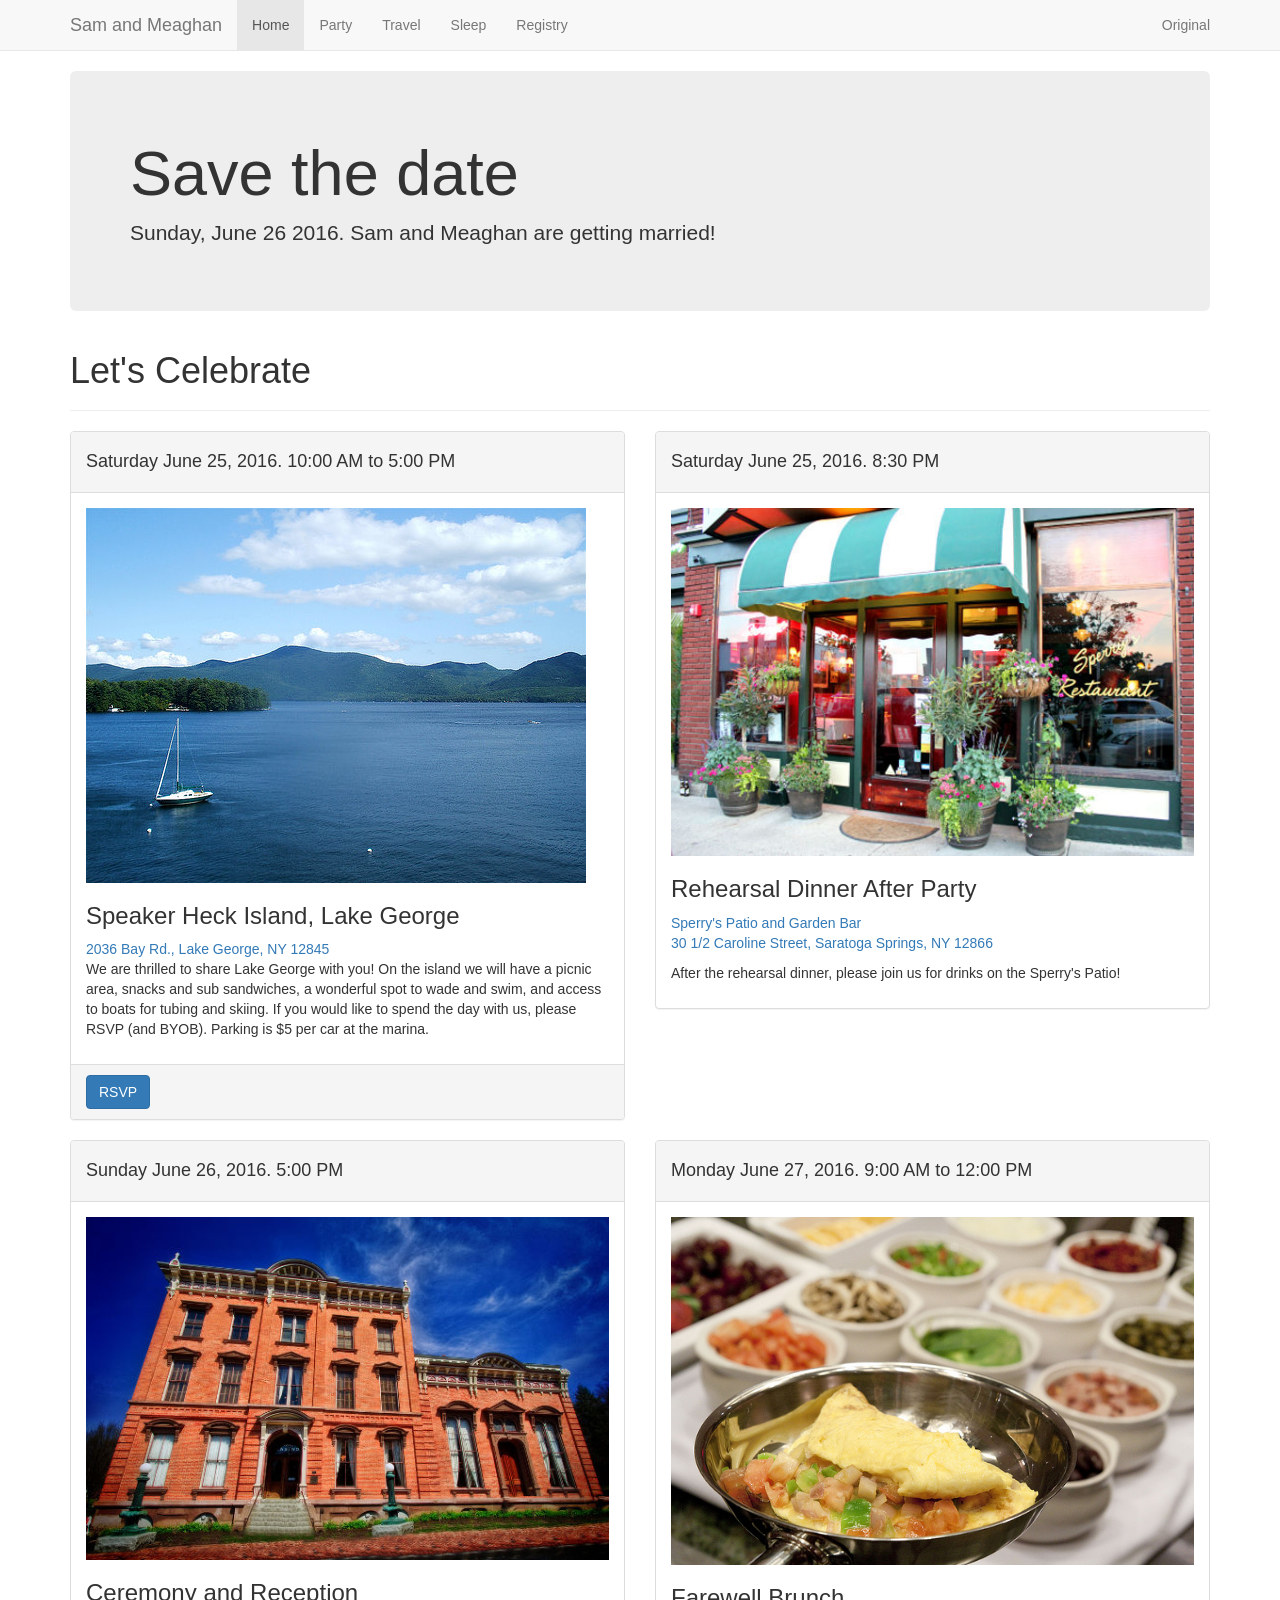
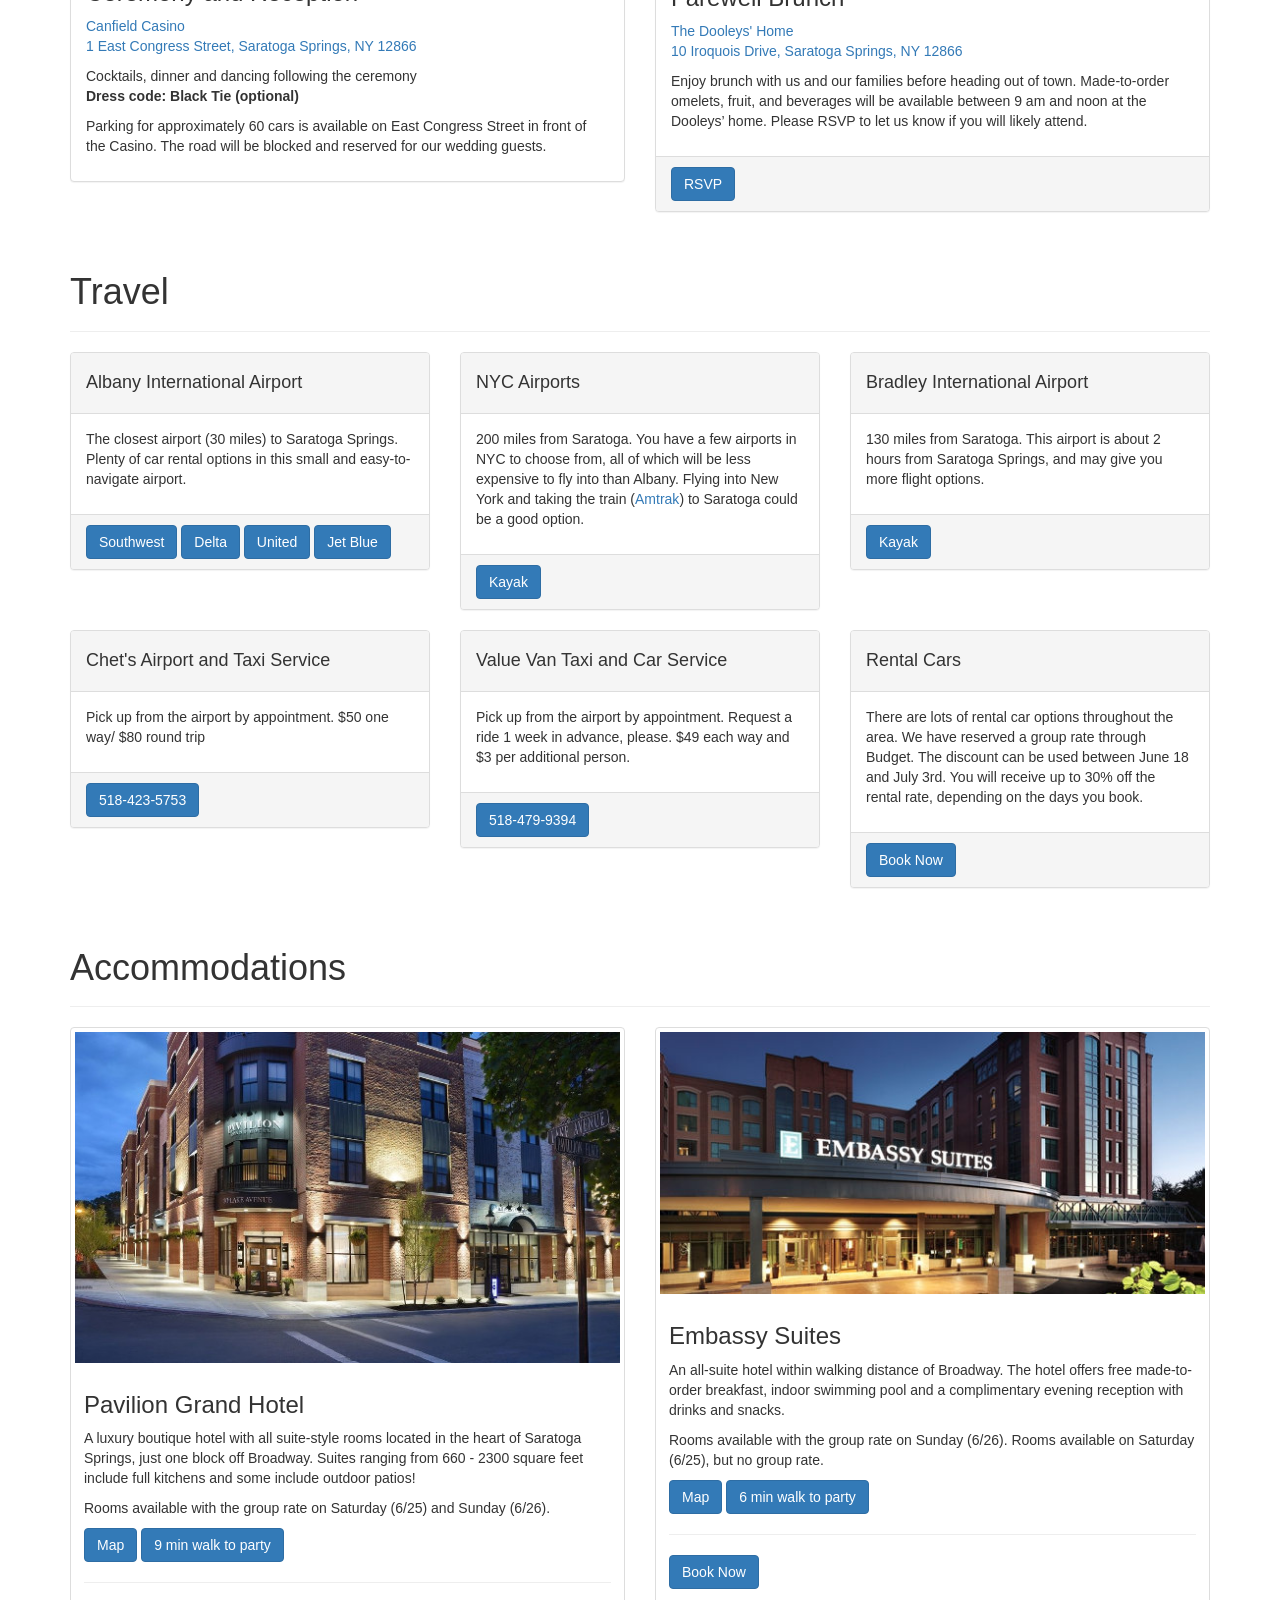
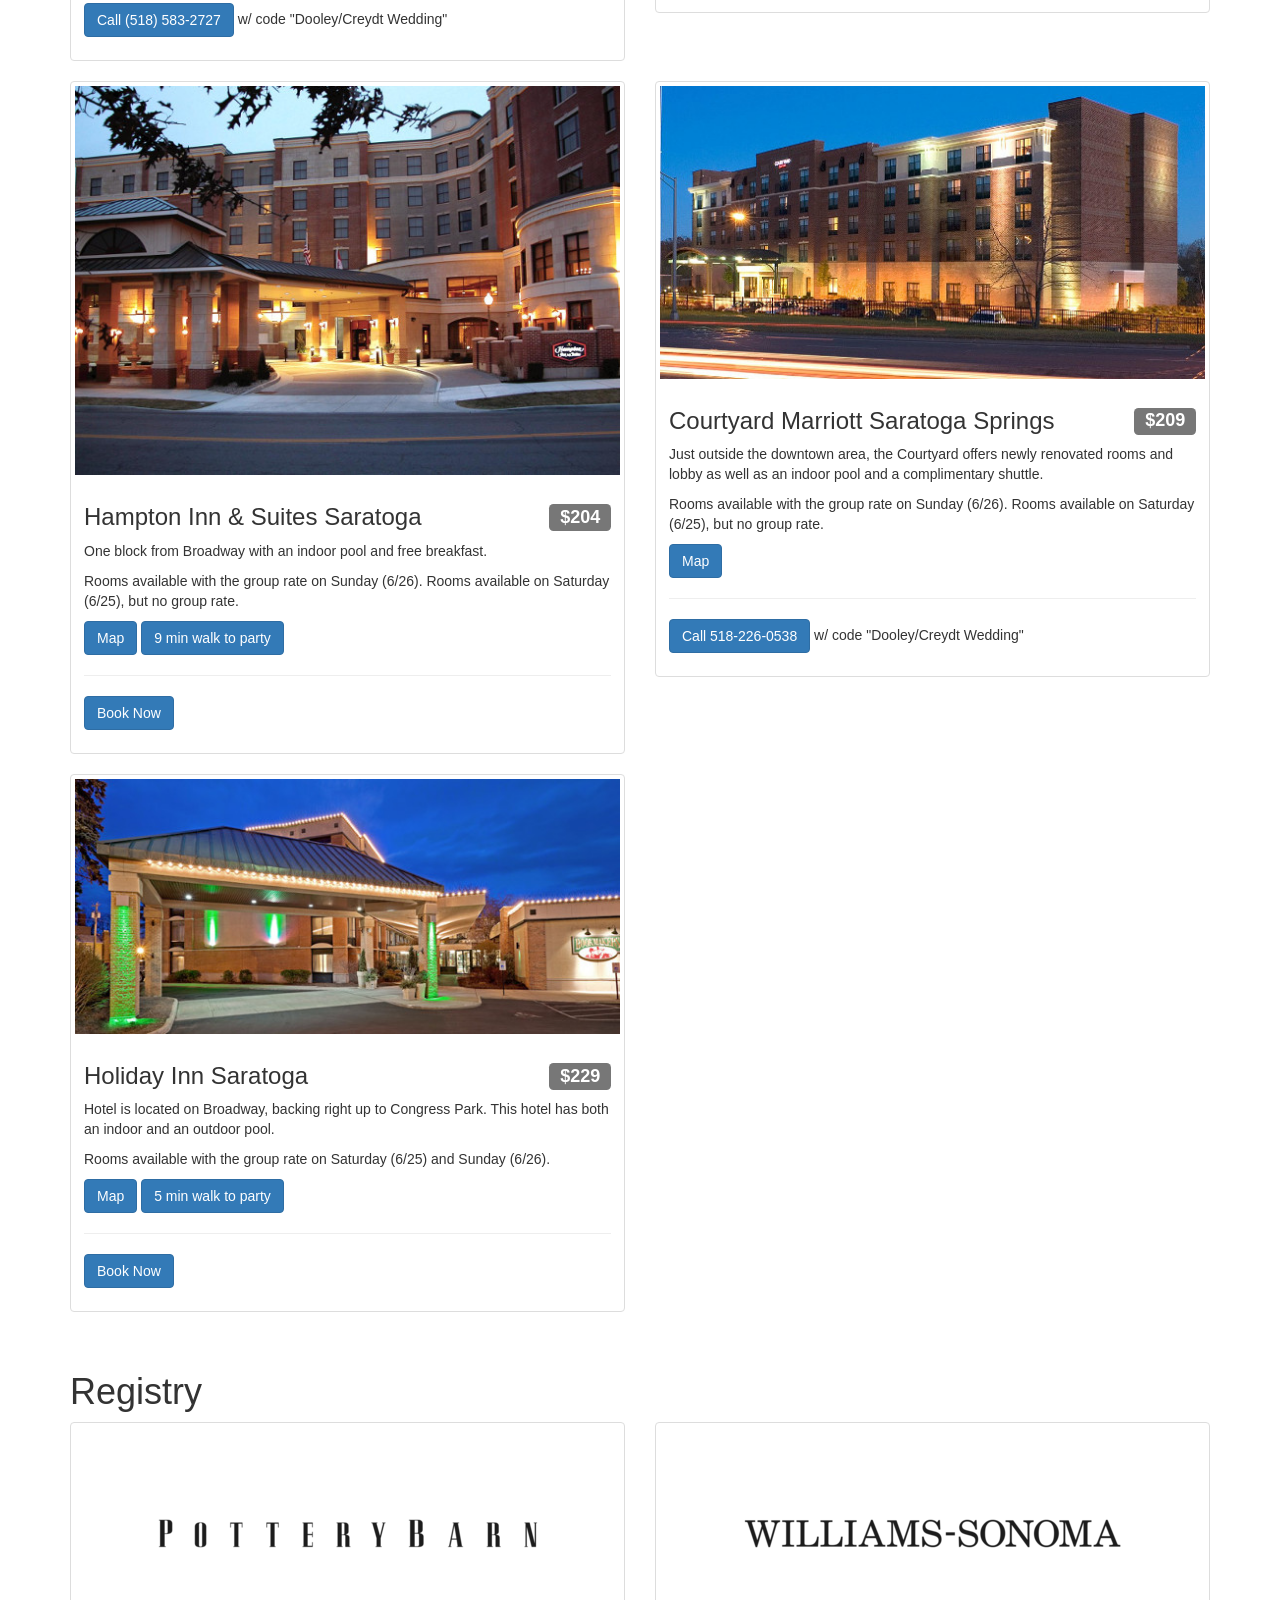
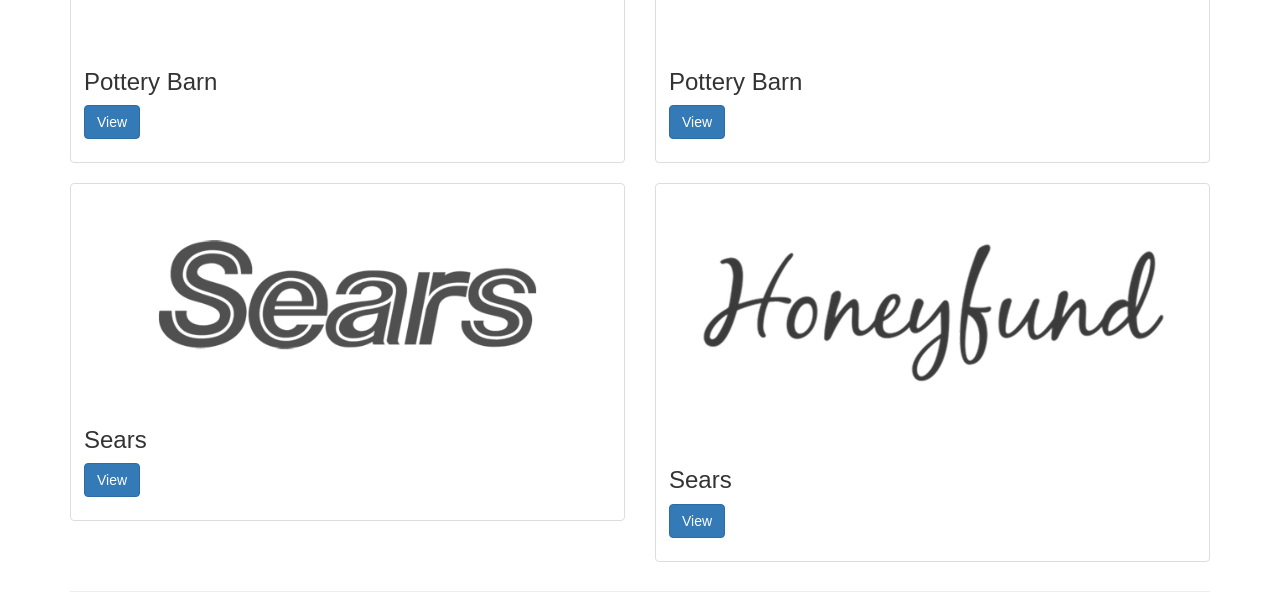
<file: old.html>
﻿<!DOCTYPE html>
<html>
<head>
    <meta charset="utf-8">
    <meta content="width=device-width, initial-scale=1.0" name="viewport">
    <meta name="description" content="Meaghan and Sam - June 26, 2016">
    <meta name="author" content="Sam Creydt">
    <meta name="ROBOTS" content="NOINDEX">
    <title>Meaghan and Sam - June 26, 2016</title>

    <!-- Fav Icon -->
    <link rel="icon" href="/media/img/favicon.jpg" />

    <!-- Bootstrap -->
    <link href="https://maxcdn.bootstrapcdn.com/bootstrap/3.3.6/css/bootstrap.min.css" rel="stylesheet" integrity="sha256-7s5uDGW3AHqw6xtJmNNtr+OBRJUlgkNJEo78P4b0yRw= sha512-nNo+yCHEyn0smMxSswnf/OnX6/KwJuZTlNZBjauKhTK0c+zT+q5JOCx0UFhXQ6rJR9jg6Es8gPuD2uZcYDLqSw==" crossorigin="anonymous">

    <style type="text/css">
        .sm-old-docs {
            position: relative;
            padding: 30px 0;
            color: #cdbfe3;
            text-align: center;
            text-shadow: 0 1px 0 rgba(0,0,0,.1);
            background-color: #6f5499;
            background-image: -webkit-gradient(linear,left top,left bottom,from(#563d7c),to(#6f5499));
            background-image: -webkit-linear-gradient(top,#563d7c 0,#6f5499 100%);
            background-image: -o-linear-gradient(top,#563d7c 0,#6f5499 100%);
            background-image: linear-gradient(to bottom,#563d7c 0,#6f5499 100%);
            filter: progid:DXImageTransform.Microsoft.gradient(startColorstr='#563d7c', endColorstr='#6F5499', GradientType=0);
            background-repeat: repeat-x;
        }
            .sm-old-docs .lead {
                font-size: 30px;
            }

    </style>
</head>
<body>
    <nav class="navbar navbar-default navbar-static-top">
        <div class="container">
            <div class="navbar-header">
                <button type="button" class="navbar-toggle collapsed" data-toggle="collapse" data-target="#bs-example-navbar-collapse-1" aria-expanded="false">
                    <span class="sr-only">Toggle navigation</span>
                    <span class="icon-bar"></span>
                    <span class="icon-bar"></span>
                    <span class="icon-bar"></span>
                </button>
                <a class="navbar-brand" href="/old.html">Sam and Meaghan</a>
            </div>
            <!-- Collect the nav links, forms, and other content for toggling -->
            <div class="collapse navbar-collapse" id="bs-example-navbar-collapse-1">
                <ul class="nav navbar-nav">
                    <li class="active"><a href="old.html">Home <span class="sr-only">(current)</span></a></li>
                    <li><a href="old.html#party">Party</a></li>
                    <li><a href="old.html#travel">Travel</a></li>
                    <li><a href="old.html#sleep">Sleep</a></li>
                    <li><a href="old.html#registry">Registry</a></li>
                </ul>
                <ul class="nav navbar-nav navbar-right">
                    <li><a href="index.html">Original</a></li>
                </ul>
            </div>
        </div>
    </nav>
    <div class="container">
        <div class="row">
            <div class="col-md-12">
                <div class="jumbotron">
                    <h1>Save the date</h1>
                    <p>Sunday, June 26 2016. Sam and Meaghan are getting married!</p>
                </div>
                <div class="page-header" id="party">
                    <h1>Let's Celebrate</h1>
                </div>
                <div class="row">
                    <div class="col-md-6">

                        <div class="panel panel-default">
                            <div class="panel-heading">
                                <h4>Saturday June 25, 2016. 10:00 AM to 5:00 PM</h4>
                            </div>
                            <div class="panel-body">
                                <img src="/media/img/lake/view2.jpg" class="img-responsive">
                                <h3>Speaker Heck Island, Lake George</h3>
                                <a class="party-box-address" href="http://www.dunhamsbaymarina.com/directions.html" target="_blank">2036 Bay Rd., Lake George, NY 12845</a>
                                <p class="no-margin">We are thrilled to share Lake George with you! On the island we will have a picnic area, snacks and sub sandwiches, a wonderful spot to wade and swim, and access to boats for tubing and skiing. If you would like to spend the day with us, please RSVP (and BYOB). Parking is $5 per car at the marina.</p>
                            </div>
                            <div class="panel-footer">
                                <a class="btn btn-primary" href="http://goo.gl/forms/Ykw2pBSZoT" target="_blank">RSVP</a>
                            </div>
                        </div>
                    </div>
                    <div class="col-md-6">
                        <div class="panel panel-default">
                            <div class="panel-heading">
                                <h4>Saturday June 25, 2016. 8:30 PM</h4>
                            </div>
                            <div class="panel-body">
                                <img src="/media/img/sperry/front.jpeg" class="img-responsive">
                                <h3>Rehearsal Dinner After Party</h3>
                                <p><a href="http://sperrysrestaurant.com/outdoor-patio/" class="party-box-address" target="_blank">Sperry's Patio and Garden Bar<br> 30 1/2 Caroline Street, Saratoga Springs, NY 12866</a></p>
                                <p>After the rehearsal dinner, please join us for drinks on the Sperry's Patio!</p>
                            </div>
                        </div>
                    </div>
                </div>
                <div class="row">
                    <div class="col-md-6">
                        <div class="panel panel-default">
                            <div class="panel-heading">
                                <h4>Sunday June 26, 2016. 5:00 PM</h4>
                            </div>
                            <div class="panel-body">
                                <img src="/media/img/casino/outside.jpg" class="img-responsive">
                                <h3>Ceremony and Reception</h3>
                                <p><a href="https://goo.gl/maps/mhvRVoPv3ZN2" class="party-box-address" target="_blank">Canfield Casino<br>1 East Congress Street, Saratoga Springs, NY 12866</a></p>
                                <p>Cocktails, dinner and dancing following the ceremony<br><b>Dress code: Black Tie (optional)</b></p>
                                <p>Parking for approximately 60 cars is available on East Congress Street in front of the Casino. The road will be blocked and reserved for our wedding guests.</p>
                            </div>
                        </div>
                    </div>
                    <div class="col-md-6">
                        <div class="panel panel-default">
                            <div class="panel-heading">
                                <h4>Monday June 27, 2016. 9:00 AM to 12:00 PM</h4>
                            </div>
                            <div class="panel-body">
                                <img src="/media/img/brunch/omelet-station.jpg" class="img-responsive">
                                <h3>Farewell Brunch</h3>
                                <p><a href="https://goo.gl/maps/nNusER851Lm" class="party-box-address" target="_blank">The Dooleys' Home<br>10 Iroquois Drive, Saratoga Springs, NY 12866</a></p>
                                <p>Enjoy brunch with us and our families before heading out of town. Made-to-order omelets, fruit, and beverages will be available between 9 am and noon at the Dooleys’ home. Please RSVP to let us know if you will likely attend.</p>
                            </div>
                            <div class="panel-footer">
                                <a class="btn btn-primary" href="http://goo.gl/forms/lMIJIwCqOE" target="_blank">RSVP</a>
                            </div>
                        </div>
                    </div>
                </div>
                <div class="page-header" id="travel">
                    <h1>Travel</h1>
                </div>
                <div class="row">
                    <div class="col-sm-6 col-md-4 col-lg-4">
                        <div class="panel panel-default">
                            <div class="panel-heading">
                                <h4>Albany International Airport</h4>
                            </div>
                            <div class="panel-body">
                                <p>The closest airport (30 miles) to Saratoga Springs. Plenty of car rental options in this small and easy-to-navigate airport.</p>
                            </div>
                            <div class="panel-footer">
                                <a class="btn btn-primary" href="https://www.southwest.com/flight/">Southwest</a>
                                <a class="btn btn-primary" href="http://www.delta.com/">Delta</a>
                                <a class="btn btn-primary" href="https://www.united.com/ual/en/us/?root=1">United</a>
                                <a class="btn btn-primary" href="http://www.jetblue.com/#/">Jet Blue</a>
                            </div>
                        </div>
                    </div>
                    <div class="col-sm-6 col-md-4 col-lg-4">
                        <div class="panel panel-default">
                            <div class="panel-heading">
                                <h4>NYC Airports</h4>
                            </div>
                            <div class="panel-body">
                                <p>200 miles from Saratoga. You have a few airports in NYC to choose from, all of which will be less expensive to fly into than Albany. Flying into New York and taking the train (<a href="https://www.amtrak.com/">Amtrak</a>) to Saratoga could be a good option.</p>
                            </div>
                            <div class="panel-footer">
                                <a class="btn btn-primary" href="https://www.kayak.com/">Kayak</a>
                            </div>
                        </div>

                    </div>
                    <div class="col-sm-6 col-md-4 col-lg-4">
                        <div class="panel panel-default">
                            <div class="panel-heading">
                                <h4>Bradley International Airport</h4>
                            </div>
                            <div class="panel-body">
                                <p>130 miles from Saratoga. This airport is about 2 hours from Saratoga Springs, and may give you more flight options.</p>
                            </div>
                            <div class="panel-footer">
                                <a class="btn btn-primary" href="https://www.kayak.com/">Kayak</a>
                            </div>
                        </div>

                    </div>
                </div>
                <div class="row">
                    <div class="col-sm-6 col-md-4 col-lg-4">
                        <div class="panel panel-default">
                            <div class="panel-heading">
                                <h4>Chet's Airport and Taxi Service</h4>
                            </div>
                            <div class="panel-body">
                                <p>Pick up from the airport by appointment. $50 one way/ $80 round trip</p>
                            </div>
                            <div class="panel-footer">
                                <a class="btn btn-primary" href="tel:518-423-5753">518-423-5753</a>
                            </div>
                        </div>
                    </div>
                    <div class="col-sm-6 col-md-4 col-lg-4">
                        <div class="panel panel-default">
                            <div class="panel-heading">
                                <h4>Value Van Taxi and Car Service</h4>
                            </div>
                            <div class="panel-body">
                                <p>Pick up from the airport by appointment. Request a ride 1 week in advance, please. $49 each way and $3 per additional person.</p>
                            </div>
                            <div class="panel-footer">
                                <a class="btn btn-primary" href="tel:518-479-9394">518-479-9394</a>
                            </div>
                        </div>
                    </div>
                    <div class="col-sm-6 col-md-4 col-lg-4">
                        <div class="panel panel-default">
                            <div class="panel-heading">
                                <h4>Rental Cars</h4>
                            </div>
                            <div class="panel-body">
                                <p>There are lots of rental car options throughout the area. We have reserved a group rate through Budget. The discount can be used between June 18 and July 3rd. You will receive up to 30% off the rental rate, depending on the days you book.</p>
                            </div>
                            <div class="panel-footer">
                                <a class="btn btn-primary" href="http://www.budgetcarrental.com/budget/meetings/go.html?BCD=U001943&NAME=Dooley-Creydt+Wedding-06/16&FDATE=06242016&TDATE=06272016&LOCATION2=Albany,+NY&LOCATION1=Saratoga+Springs,+NY&EVENT=0&IN=&AA=0%C2%A0%22">Book Now</a>
                            </div>
                        </div>
                    </div>
                </div>
                <div class="page-header" id="sleep">
                    <h1>Accommodations</h1>
                </div>
                <div class="row">
                    <div class="col-sm-6 col-md-6">
                        <div class="thumbnail">
                            <img src="/media/img/pavilion-grand-hotel/pavilion-grand-hotel-a.jpg" class="img-responsive">
                            <div class="caption">
                                <h3>Pavilion Grand Hotel</h3>
                                <p>A luxury boutique hotel with all suite-style rooms located in the heart of Saratoga Springs, just one block off Broadway. Suites ranging from 660 - 2300 square feet include full kitchens and some include outdoor patios!</p>
                                <p>Rooms available with the group rate on Saturday (6/25) and Sunday (6/26).</p>
                                <p>
                                    <a href="https://goo.gl/maps/CFZ7cWAMbnE2" class="btn btn-primary" role="button">Map</a> <a href="https://goo.gl/maps/qhUrcTwDpwq" class="btn btn-primary" role="button">9 min walk to party</a>
                                </p>
                                <hr/>
                                <p>
                                    <a href="tel:518-583-2727" class="btn btn-primary">Call (518) 583-2727</a> w/ code "Dooley/Creydt Wedding"
                                </p>
                            </div>
                        </div>
                    </div>
                    <div class="col-sm-6 col-md-6">
                        <div class="thumbnail">
                            <img src="/media/img/embassy/front.jpg" class="img-responsive">
                            <div class="caption">
                                <h3>Embassy Suites</h3>
                                <p>An all-suite hotel within walking distance of Broadway. The hotel offers free made-to-order breakfast, indoor swimming pool and a complimentary evening reception with drinks and snacks.</p>
                                <p>Rooms available with the group rate on Sunday (6/26). Rooms available on Saturday (6/25), but no group rate.</p>
                                <p>
                                    <a href="https://goo.gl/maps/pLQRuJJRYaA2" class="btn btn-primary" role="button">Map</a> <a href="https://goo.gl/maps/2giUqD9FX6A2" class="btn btn-primary" role="button">6 min walk to party</a>
                                </p>
                                <hr />
                                <p>
                                    <a href="http://embassysuites.hilton.com/en/es/groups/personalized/A/ALBESES-DCB-20160626/index.jhtml?WT.mc_id=POG" class="btn btn-primary">Book Now</a>
                                </p>
                            </div>
                        </div>
                    </div>
                </div>
                <div class="row">
                    <div class="col-sm-6 col-md-6">
                        <div class="thumbnail">
                            <img src="/media/img/hampton/outside.jpg" class="img-responsive">
                            <div class="caption">
                                <h3>Hampton Inn & Suites Saratoga <span class="label label-default pull-right">$204</span></h3>
                                <p>One block from Broadway with an indoor pool and free breakfast.</p>
                                <p>Rooms available with the group rate on Sunday (6/26). Rooms available on Saturday (6/25), but no group rate.</p>
                                <p>
                                    <a href="https://goo.gl/maps/K2W4aCjRQat" class="btn btn-primary" role="button">Map</a> <a href="https://goo.gl/maps/hjh8MYA1mX52" class="btn btn-primary" role="button">9 min walk to party</a>
                                </p>
                                <hr />
                                <p>
                                    <a href="https://secure3.hilton.com/en_US/hp/reservation/book.htm?inputModule=HOTEL&ctyhocn=ALBSPHX&spec_plan=CHHDCW&arrival=20160626&departure=20160627&cid=OM,WW,HILTONLINK,EN,DirectLink&fromId=HILTONLINKDIRECT" class="btn btn-primary">Book Now</a>
                                </p>
                            </div>
                        </div>
                    </div>
                    <div class="col-sm-6 col-md-6">
                        <div class="thumbnail">
                            <img src="/media/img/courtyard/front.jpg" class="img-responsive">
                            <div class="caption">
                                <h3>Courtyard Marriott Saratoga Springs <span class="label label-default pull-right">$209</span></h3>
                                <p>Just outside the downtown area, the Courtyard offers newly renovated rooms and lobby as well as an indoor pool and a complimentary shuttle.</p>
                                <p>Rooms available with the group rate on Sunday (6/26). Rooms available on Saturday (6/25), but no group rate.</p>
                                <p>
                                    <a href="https://goo.gl/maps/ms3YfTaYKBu" class="btn btn-primary" role="button">Map</a>
                                </p>
                                <hr />
                                <p>
                                    <a href="tel:518-226-0538" class="btn btn-primary">Call 518-226-0538</a> w/ code "Dooley/Creydt Wedding"
                                </p>
                            </div>
                        </div>
                    </div>
                </div>
                <div class="row">
                    <div class="col-sm-6 col-md-6">
                        <div class="thumbnail">
                            <img src="/media/img/holiday/front.jpg" class="img-responsive">
                            <div class="caption">
                                <h3>Holiday Inn Saratoga <span class="label label-default pull-right">$229</span></h3>
                                <p>Hotel is located on Broadway, backing right up to Congress Park. This hotel has both an indoor and an outdoor pool.</p>
                                <p>Rooms available with the group rate on Saturday (6/25) and Sunday (6/26).</p>
                                <p>
                                    <a href="https://goo.gl/maps/ApfxrQdgVFG2" class="btn btn-primary" role="button">Map</a> <a href="https://goo.gl/maps/rJUdFcHAbyD2" class="btn btn-primary" role="button">5 min walk to party</a>
                                </p>
                                <hr />
                                <p>
                                    <a href="http://ichotelsgroup.com/redirect?path=rates&brandCode=HI&GPC=DCR&hotelCode=SGANY&_PMID=99801505" class="btn btn-primary">Book Now</a>
                                </p>
                            </div>
                        </div>
                    </div>
                    
                </div>
                <div class="page-header" id="registry">
                    <h1>Registry</h1>
                    <div class="row">
                        <div class="col-sm-6 col-md-6">
                            <div class="thumbnail">
                                <img src="/media/img/pottery-barn.png" class="img-responsive">
                                <div class="caption">
                                    <h3>Pottery Barn</h3>
                                    <p>
                                        <a href="http://www.potterybarn.com/registry/3821788/registry-list.html" class="btn btn-primary" target="_blank">View</a>
                                    </p>
                                </div>
                            </div>
                        </div>
                        <div class="col-sm-6 col-md-6">
                            <div class="thumbnail">
                                <img src="/media/img/williams-sonoma.png" class="img-responsive">
                                <div class="caption">
                                    <h3>Pottery Barn</h3>
                                    <p>
                                        <a href="https://secure.williams-sonoma.com/registry/gknbj8dp5t/registry-list.html" class="btn btn-primary" target="_blank">View</a>
                                    </p>
                                </div>
                            </div>
                        </div>
                        <div class="col-sm-6 col-md-6">
                            <div class="thumbnail">
                                <img src="/media/img/sears.png" class="img-responsive">
                                <div class="caption">
                                    <h3>Sears</h3>
                                    <p>
                                        <a href="http://www.sears.com/giftregistry/landing/registry/900088479168010101" class="btn btn-primary" target="_blank">View</a>
                                    </p>
                                </div>
                            </div>
                        </div>
                        <div class="col-sm-6 col-md-6">
                            <div class="thumbnail">
                                <img src="/media/img/honeyfund-logo.png" class="img-responsive">
                                <div class="caption">
                                    <h3>Sears</h3>
                                    <p>
                                        <a href="http://www.honeyfund.com/wedding/MeettheCreydts" class="btn btn-primary" target="_blank">View</a>
                                    </p>
                                </div>
                            </div>
                        </div>
                    </div>
                </div>
            </div>
        </div>
    </div>
</body>
</html>
</file>
